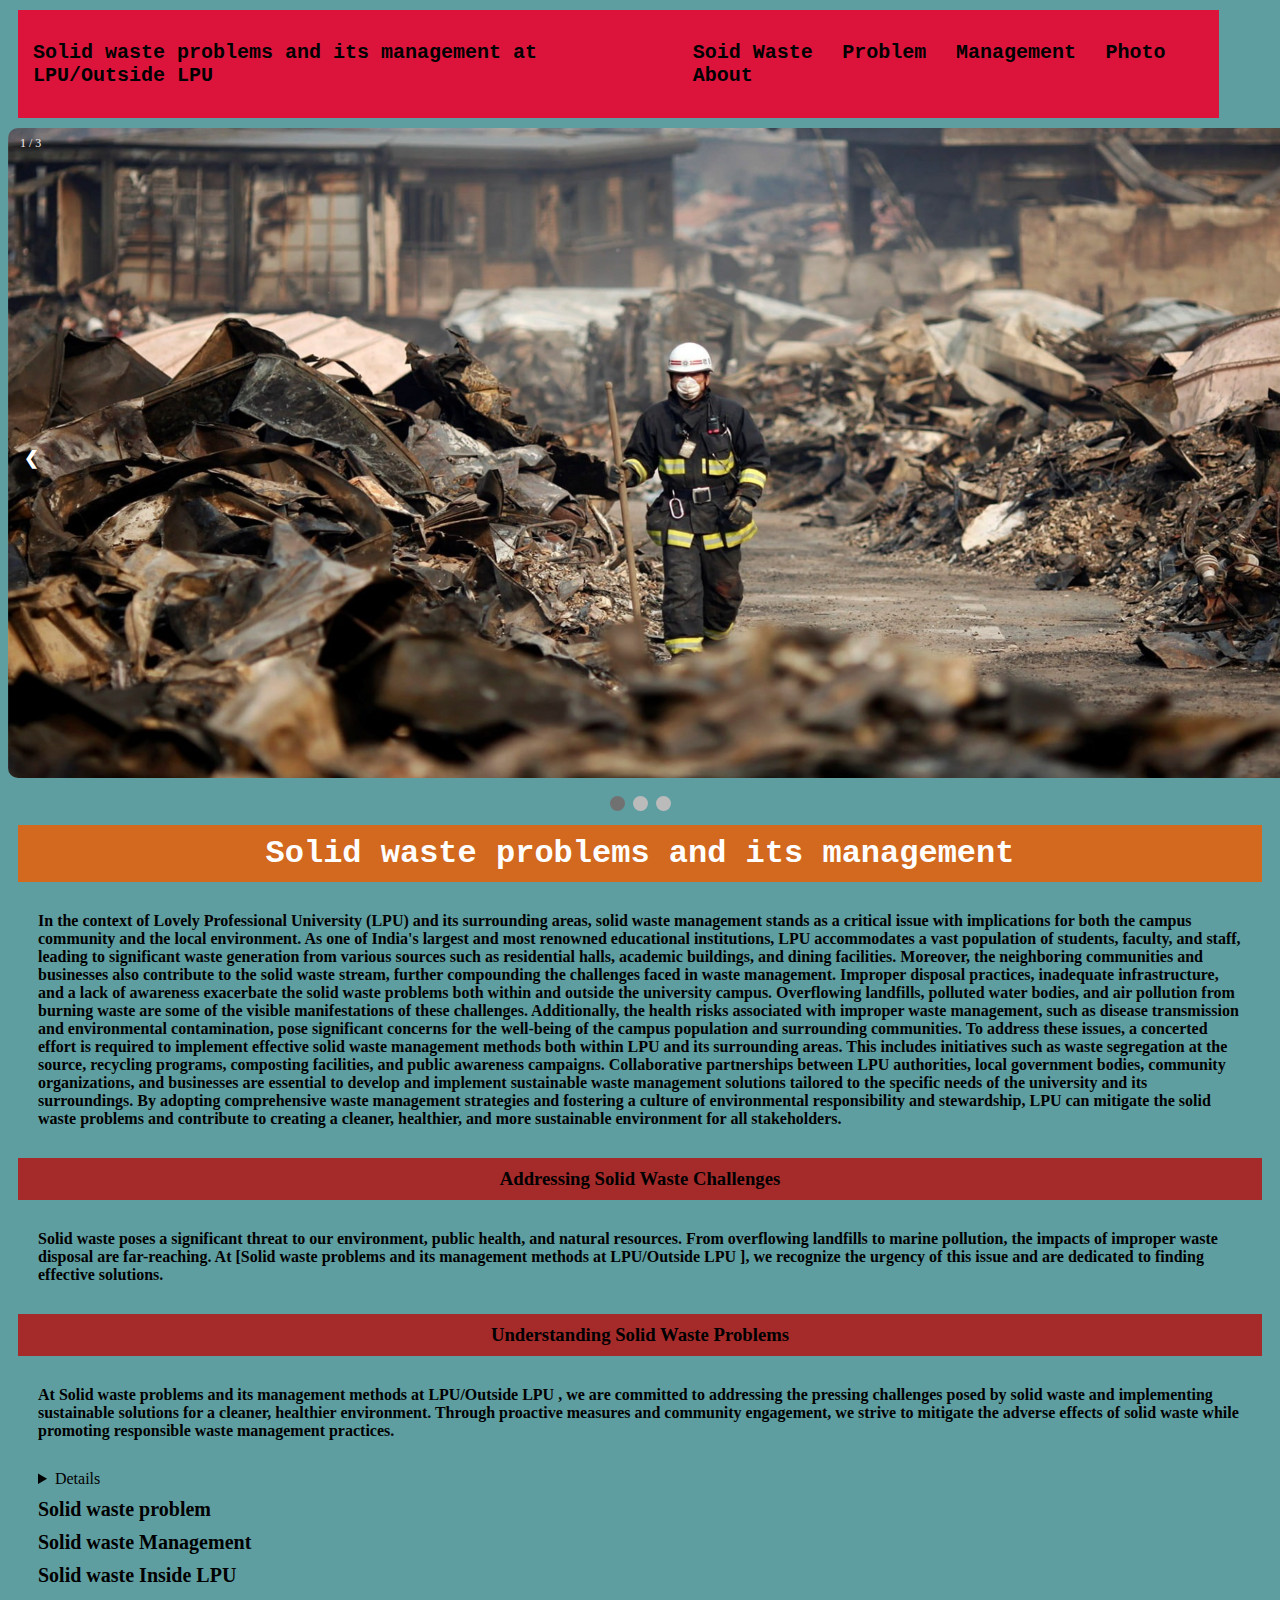
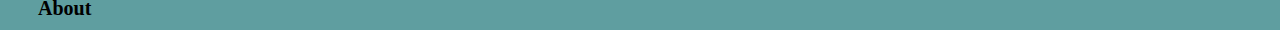
<file: index.html>
<!DOCTYPE html>
<html lang="en">
<head>
    <meta charset="UTF-8">
    <meta name="viewport" content="width=device-width, initial-scale=1.0">
    <title>Document</title>
    <link rel="stylesheet" href="index.css">
</head>
<body >
    <nav class="navbar">
        <div class="navdiv">
            <div class="logo"><a href="#">Solid waste problems and its management at LPU/Outside
                LPU </a></div>
            <ul>
                <li><a href="solid.html">Soid Waste</a></li>
                <li><a href="problemwaste.html">Problem</a></li>
                <li><a href="solid wastemanagement.html">Management</a></li>
                <li><a href="photo.html">Photo</a></li>
                <li><a href="about.html">About</a></li>
        </div>
    </nav>
    <div class="slideshow-container">

        <div class="mySlides fade">
          <div class="numbertext">1 / 3</div>
          <img src="i1.jpg" style="width: 100%;">
          <div class="text">Caption Text</div>
        </div>
        
        <div class="mySlides fade">
          <div class="numbertext">2 / 3</div>
          <img src="h.avif" style="width: 100%;">
          <div class="text">Caption Two</div>
        </div>
        
        <div class="mySlides fade">
          <div class="numbertext">3 / 3</div>
          <img src="n.avif" style="width: 100%;">
          <div class="text">Caption Three</div>
        </div>
        
        <a class="prev" onclick="plusSlides(-1)">❮</a>
        <a class="next" onclick="plusSlides(1)">❯</a>
        
        </div>
        <br>
        
        <div style="text-align:center">
          <span class="dot" onclick="currentSlide(1)"></span> 
          <span class="dot" onclick="currentSlide(2)"></span> 
          <span class="dot" onclick="currentSlide(3)"></span> 
        </div>
    <h1>
        Solid waste problems and its management
    </h1>
    
    <h4>
        In the context of Lovely Professional University (LPU) and its surrounding areas, solid waste management stands as a critical issue with implications for both the campus community and the local environment. As one of India's largest and most renowned educational institutions, LPU accommodates a vast population of students, faculty, and staff, leading to significant waste generation from various sources such as residential halls, academic buildings, and dining facilities. Moreover, the neighboring communities and businesses also contribute to the solid waste stream, further compounding the challenges faced in waste management.

Improper disposal practices, inadequate infrastructure, and a lack of awareness exacerbate the solid waste problems both within and outside the university campus. Overflowing

landfills, polluted water bodies, and air pollution from burning waste are some of the visible manifestations of these challenges. Additionally, the health risks associated with improper waste management, such as disease transmission and environmental contamination, pose significant concerns for the well-being of the campus population and surrounding communities.

To address these issues, a concerted effort is required to implement effective solid waste management methods both within LPU and its surrounding areas. This includes initiatives such as waste segregation at the source, recycling programs, composting facilities, and public awareness campaigns. Collaborative partnerships between LPU authorities, local government bodies, community organizations, and businesses are essential to develop and implement sustainable waste management solutions tailored to the specific needs of the university and its surroundings.

By adopting comprehensive waste management strategies and fostering a culture of environmental responsibility and stewardship, LPU can mitigate the solid waste problems and contribute to creating a cleaner, healthier, and more sustainable environment for all stakeholders.
    </h4>
   
    <h3>
        Addressing Solid Waste Challenges
    </h3>
    <h4>Solid waste poses a significant threat to our environment, public health, and natural resources. From overflowing landfills to marine pollution, the impacts of improper waste disposal are far-reaching. At [Solid waste problems and its management methods at LPU/Outside
        LPU
        ], we recognize the urgency of this issue and are dedicated to finding effective solutions.</h4>
    <h3>
        Understanding Solid Waste Problems
    </h3>
   <h4>
    At Solid waste problems and its management methods at LPU/Outside
    LPU
    , we are committed to addressing the pressing challenges posed by solid waste and implementing sustainable solutions for a cleaner, healthier environment. Through proactive measures and community engagement, we strive to mitigate the adverse effects of solid waste while promoting responsible waste management practices.
   </h4>
   <DETAILs> CLICK ANY LINK GIVEN BELLOW: Solid waste</DETAILs>
   <div class="point">
    <h5><a href="problemwaste.html">Solid waste problem</a></h5>
    <h5><a href="solid wastemanagement.html">Solid waste Management</a></h5>
    <h5><a href="solid.html">Solid waste Inside LPU</a></h5>
    <h5><a href="about.html">About</a></h5>
   </div>
   <script>
    let slideIndex = 1;
    showSlides(slideIndex);

    // Function to display the next slide automatically after 2 seconds
    function autoSlide() {
        plusSlides(1);
        setTimeout(autoSlide, 2000); // Call autoSlide function recursively after 2 seconds
    }
    // Start automatic sliding
    setTimeout(autoSlide, 2000);

    function plusSlides(n) {
        showSlides(slideIndex += n);
    }

    function currentSlide(n) {
        showSlides(slideIndex = n);
    }

    function showSlides(n) {
        let i;
        let slides = document.getElementsByClassName("mySlides");
        let dots = document.getElementsByClassName("dot");
        if (n > slides.length) {slideIndex = 1}    
        if (n < 1) {slideIndex = slides.length}
        for (i = 0; i < slides.length; i++) {
            slides[i].style.display = "none";  
        }
        for (i = 0; i < dots.length; i++) {
            dots[i].className = dots[i].className.replace(" active", "");
        }
        slides[slideIndex-1].style.display = "block";  
        dots[slideIndex-1].className += " active";
    }
</script>


  
</body>
</html>
</file>
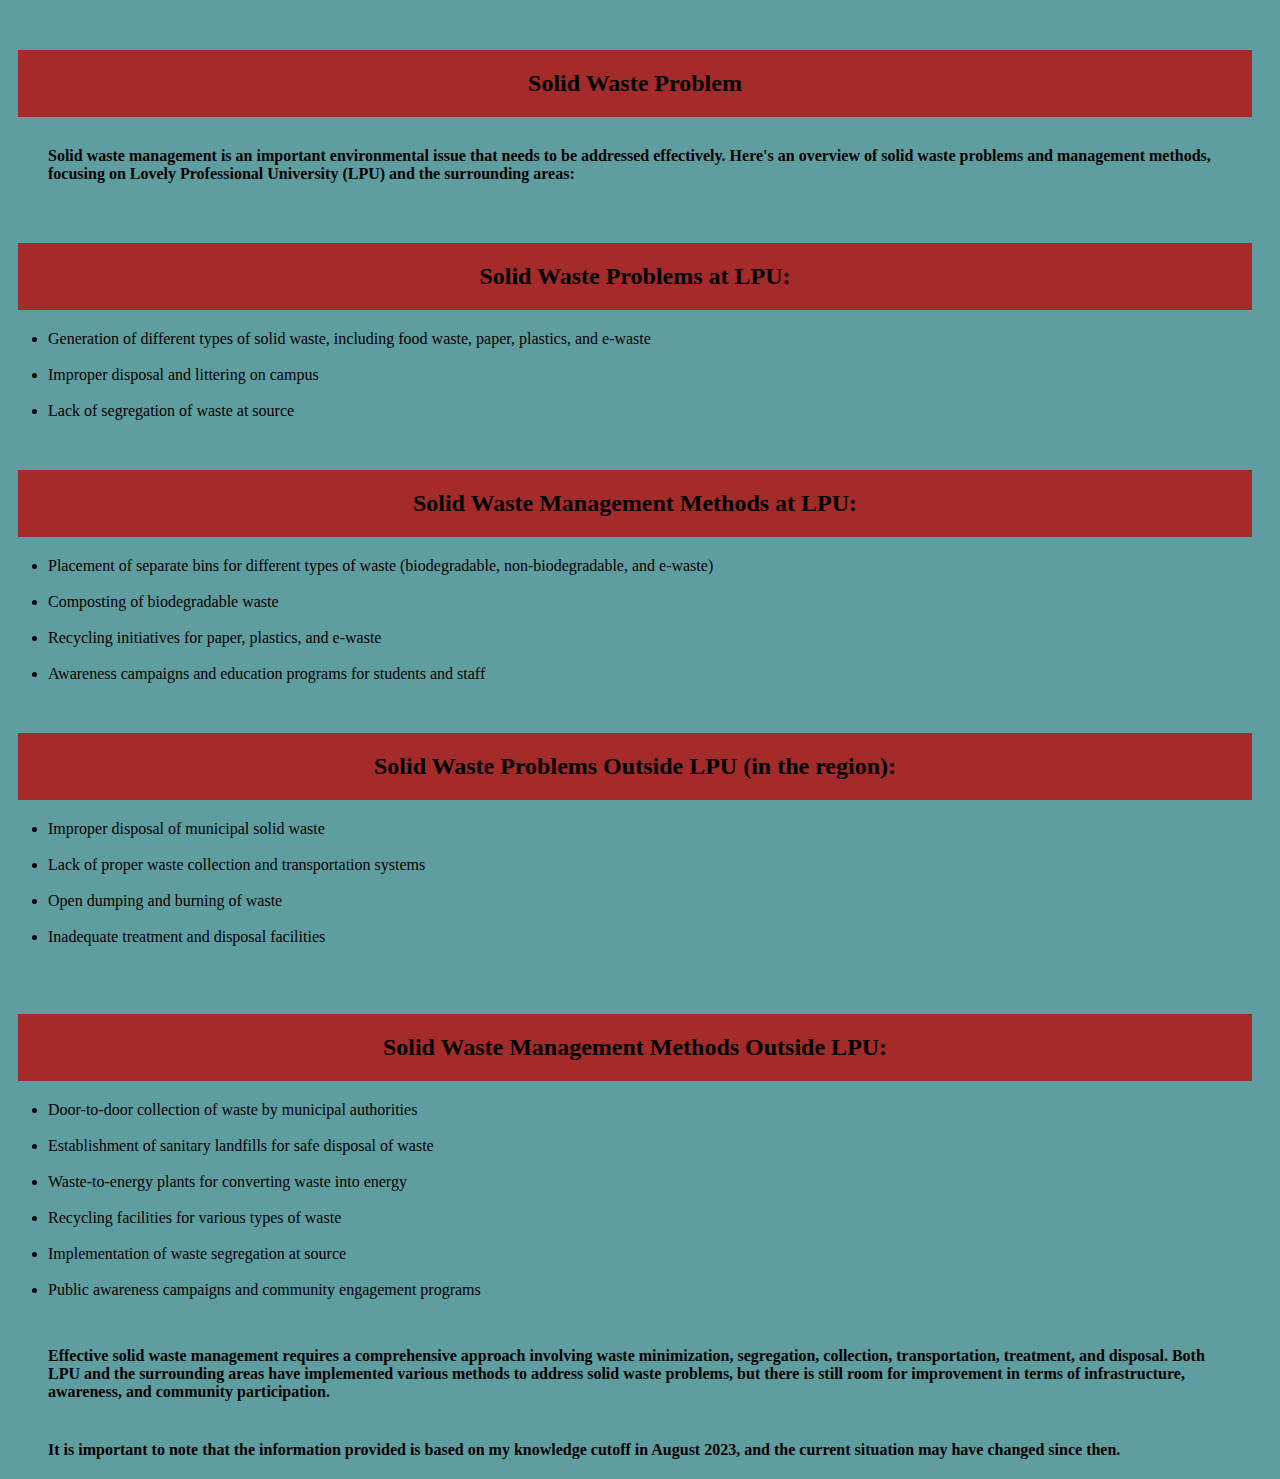
<file: about.html>
<!DOCTYPE html>
<html lang="en">
<head>
    <meta charset="UTF-8">
    <meta name="viewport" content="width=device-width, initial-scale=1.0">
    <title>Document</title>
    <link rel="stylesheet" href="solid.css">
</head>
<body>
    <h2>
        Solid Waste Problem
    </h2>
    <h4>
        Solid waste management is an important environmental issue that needs to be addressed effectively. Here's an overview of solid waste 
        problems and management methods, focusing on Lovely Professional University (LPU) and the surrounding areas:
    </h4>
    <h2>
        Solid Waste Problems at LPU:
    </h2>
    <ul>
        <li>Generation of different types of solid waste, including food waste, paper, plastics, and e-waste</li><br>
        <li>Improper disposal and littering on campus</li>
        <br>
         <li>Lack of segregation of waste at source</li>
    </ul>
    <h2>
        Solid Waste Management Methods at LPU:
    </h2>
    <ul>
        <li>Placement of separate bins for different types of waste (biodegradable, non-biodegradable, and e-waste)</li><br>
        <li>Composting of biodegradable waste</li><br>
        <li>Recycling initiatives for paper, plastics, and e-waste</li><br>
        <li>Awareness campaigns and education programs for students and staff</li>
        
    </ul>
    <h2>
        Solid Waste Problems Outside LPU (in the region):
    </h2>
    <ul>
        <li>Improper disposal of municipal solid waste</li><br>
        <li>Lack of proper waste collection and transportation systems</li><br>
        <li>Open dumping and burning of waste</li><br>
        <li>Inadequate treatment and disposal facilities</li><br>
    </ul>
    <h2>
        Solid Waste Management Methods Outside LPU:
    </h2>
    <ul>
        <li>Door-to-door collection of waste by municipal authorities</li><br>
        <li>Establishment of sanitary landfills for safe disposal of waste</li><br>
        <li>Waste-to-energy plants for converting waste into energy</li><br>
        <li>Recycling facilities for various types of waste</li><br>
        <li>Implementation of waste segregation at source</li><br>
        <li>Public awareness campaigns and community engagement programs</li><br>
    </ul>
    <h4>Effective solid waste management requires a comprehensive approach involving waste minimization, segregation,
         collection, transportation, treatment, and disposal. Both LPU and the surrounding areas have implemented various methods
          to address solid waste problems, but there is still room 
        for improvement in terms of infrastructure, awareness, and community participation.</h4>
    <h4>
        It is important to note that the information provided is based on my knowledge cutoff in August 2023, and the current situation may have changed since then.
    </h4>
</body>
</html>
</file>
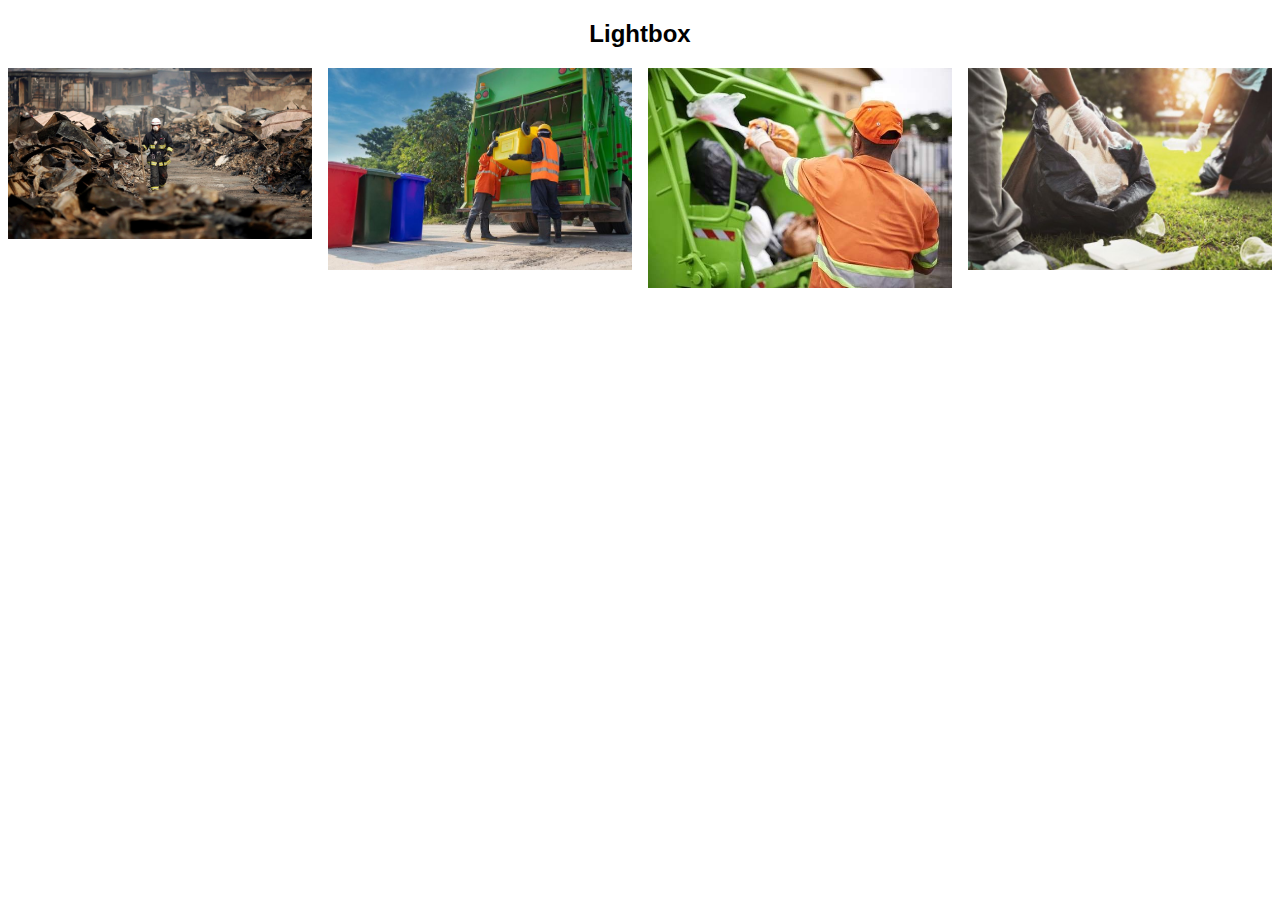
<file: juhug.html>
<!DOCTYPE html>
<html>
<meta name="viewport" content="width=device-width, initial-scale=1">
<style>
body {
  font-family: Verdana, sans-serif;
  margin: 0;
}

* {
  box-sizing: border-box;
}

.row > .column {
  padding: 0 8px;
}

.row:after {
  content: "";
  display: table;
  clear: both;
}

.column {
  float: left;
  width: 25%;
}

/* The Modal (background) */
.modal {
  display: none;
  position: fixed;
  z-index: 1;
  padding-top: 100px;
  left: 0;
  top: 0;
  width: 100%;
  height: 100%;
  overflow: auto;
  background-color: black;
}

/* Modal Content */
.modal-content {
  position: relative;
  background-color: #fefefe;
  margin: auto;
  padding: 0;
  width: 90%;
  max-width: 1200px;
}

/* The Close Button */
.close {
  color: white;
  position: absolute;
  top: 10px;
  right: 25px;
  font-size: 35px;
  font-weight: bold;
}

.close:hover,
.close:focus {
  color: #999;
  text-decoration: none;
  cursor: pointer;
}

.mySlides {
  display: none;
}

.cursor {
  cursor: pointer;
}

/* Next & previous buttons */
.prev,
.next {
  cursor: pointer;
  position: absolute;
  top: 50%;
  width: auto;
  padding: 16px;
  margin-top: -50px;
  color: white;
  font-weight: bold;
  font-size: 20px;
  transition: 0.6s ease;
  border-radius: 0 3px 3px 0;
  user-select: none;
  -webkit-user-select: none;
}

/* Position the "next button" to the right */
.next {
  right: 0;
  border-radius: 3px 0 0 3px;
}

/* On hover, add a black background color with a little bit see-through */
.prev:hover,
.next:hover {
  background-color: rgba(0, 0, 0, 0.8);
}

/* Number text (1/3 etc) */
.numbertext {
  color: #f2f2f2;
  font-size: 12px;
  padding: 8px 12px;
  position: absolute;
  top: 0;
}

img {
  margin-bottom: -4px;
}

.caption-container {
  text-align: center;
  background-color: black;
  padding: 2px 16px;
  color: white;
}

.demo {
  opacity: 0.6;
}

.active,
.demo:hover {
  opacity: 1;
}

img.hover-shadow {
  transition: 0.3s;
}

.hover-shadow:hover {
  box-shadow: 0 4px 8px 0 rgba(0, 0, 0, 0.2), 0 6px 20px 0 rgba(0, 0, 0, 0.19);
}
</style>
<body>

<h2 style="text-align:center">Lightbox</h2>

<div class="row">
  <div class="column">
    <img src="i1.jpg" style="width:100%" onclick="openModal();currentSlide(1)" class="hover-shadow cursor">
  </div>
  <div class="column">
    <img src="i2.jpeg" style="width:100%" onclick="openModal();currentSlide(2)" class="hover-shadow cursor">
  </div>
  <div class="column">
    <img src="i4.jpeg" style="width:100%" onclick="openModal();currentSlide(3)" class="hover-shadow cursor">
  </div>
  <div class="column">
    <img src="i5.jpeg" style="width:100%" onclick="openModal();currentSlide(4)" class="hover-shadow cursor">
  </div>
</div>

<div id="myModal" class="modal">
  <span class="close cursor" onclick="closeModal()">&times;</span>
  <div class="modal-content">

    <div class="mySlides">
      <div class="numbertext">1 / 4</div>
      <img src="i1.jpg" style="width:100%">
    </div>

    <div class="mySlides">
      <div class="numbertext">2 / 4</div>
      <img src="i2.jpeg" style="width:100%">
    </div>

    <div class="mySlides">
      <div class="numbertext">3 / 4</div>
      <img src="i4.jpeg" style="width:100%">
    </div>
    
    <div class="mySlides">
      <div class="numbertext">4 / 4</div>
      <img src="i5.jpeg" style="width:100%">
    </div>
    
    <a class="prev" onclick="plusSlides(-1)">&#10094;</a>
    <a class="next" onclick="plusSlides(1)">&#10095;</a>

    <div class="caption-container">
      <p id="caption"></p>
    </div>


    <div class="column">
      <img class="demo cursor" src="i1.jpg" style="width:100%" onclick="currentSlide(1)" alt="Nature and sunrise">
    </div>
    <div class="column">
      <img class="demo cursor" src="i2.jpeg" style="width:100%" onclick="currentSlide(2)" alt="Snow">
    </div>
    <div class="column">
      <img class="demo cursor" src="i4.jpeg" style="width:100%" onclick="currentSlide(3)" alt="Mountains and fjords">
    </div>
    <div class="column">
      <img class="demo cursor" src="i5.jpeg" style="width:100%" onclick="currentSlide(4)" alt="Northern Lights">
    </div>
  </div>
</div>

<script>
function openModal() {
  document.getElementById("myModal").style.display = "block";
}

function closeModal() {
  document.getElementById("myModal").style.display = "none";
}

var slideIndex = 1;
showSlides(slideIndex);

function plusSlides(n) {
  showSlides(slideIndex += n);
}

function currentSlide(n) {
  showSlides(slideIndex = n);
}

function showSlides(n) {
  var i;
  var slides = document.getElementsByClassName("mySlides");
  var dots = document.getElementsByClassName("demo");
  var captionText = document.getElementById("caption");
  if (n > slides.length) {slideIndex = 1}
  if (n < 1) {slideIndex = slides.length}
  for (i = 0; i < slides.length; i++) {
      slides[i].style.display = "none";
  }
  for (i = 0; i < dots.length; i++) {
      dots[i].className = dots[i].className.replace(" active", "");
  }
  slides[slideIndex-1].style.display = "block";
  dots[slideIndex-1].className += " active";
  captionText.innerHTML = dots[slideIndex-1].alt;
}
</script>
    
</body>
</html>
</file>
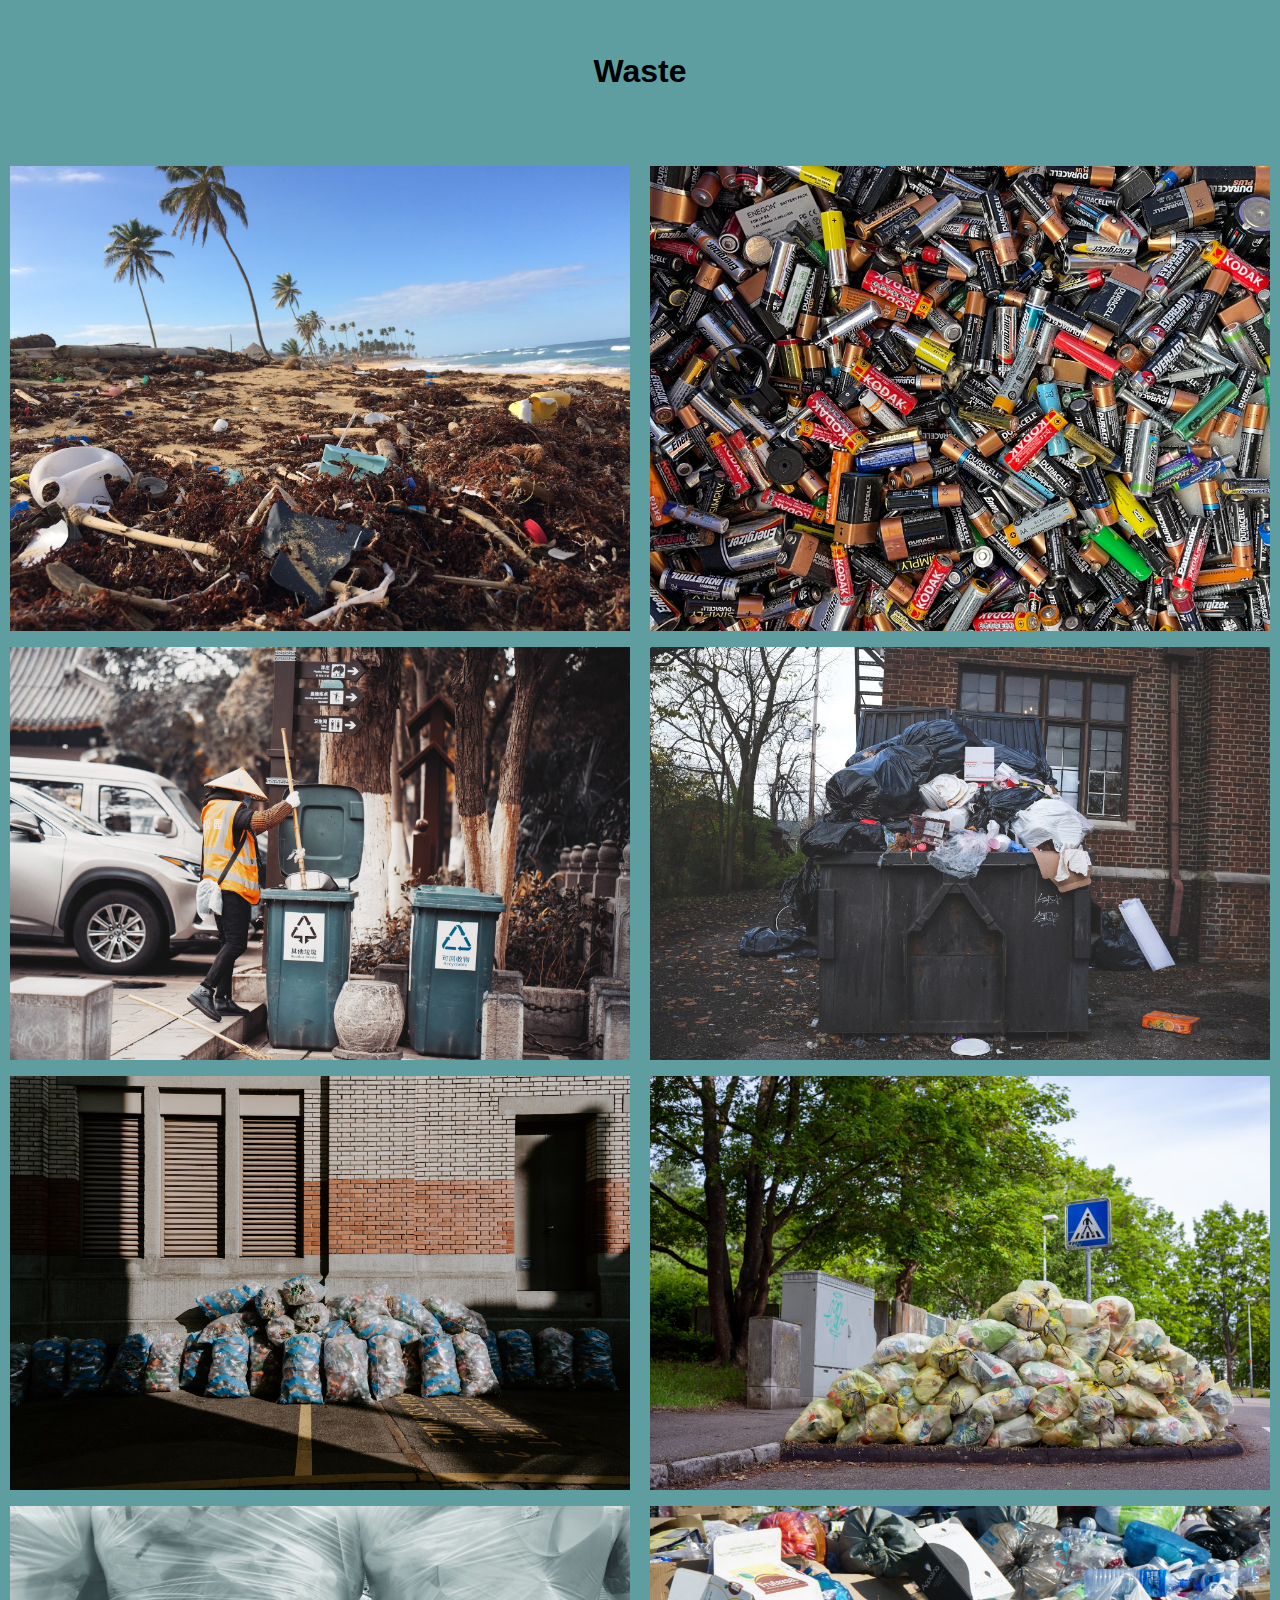
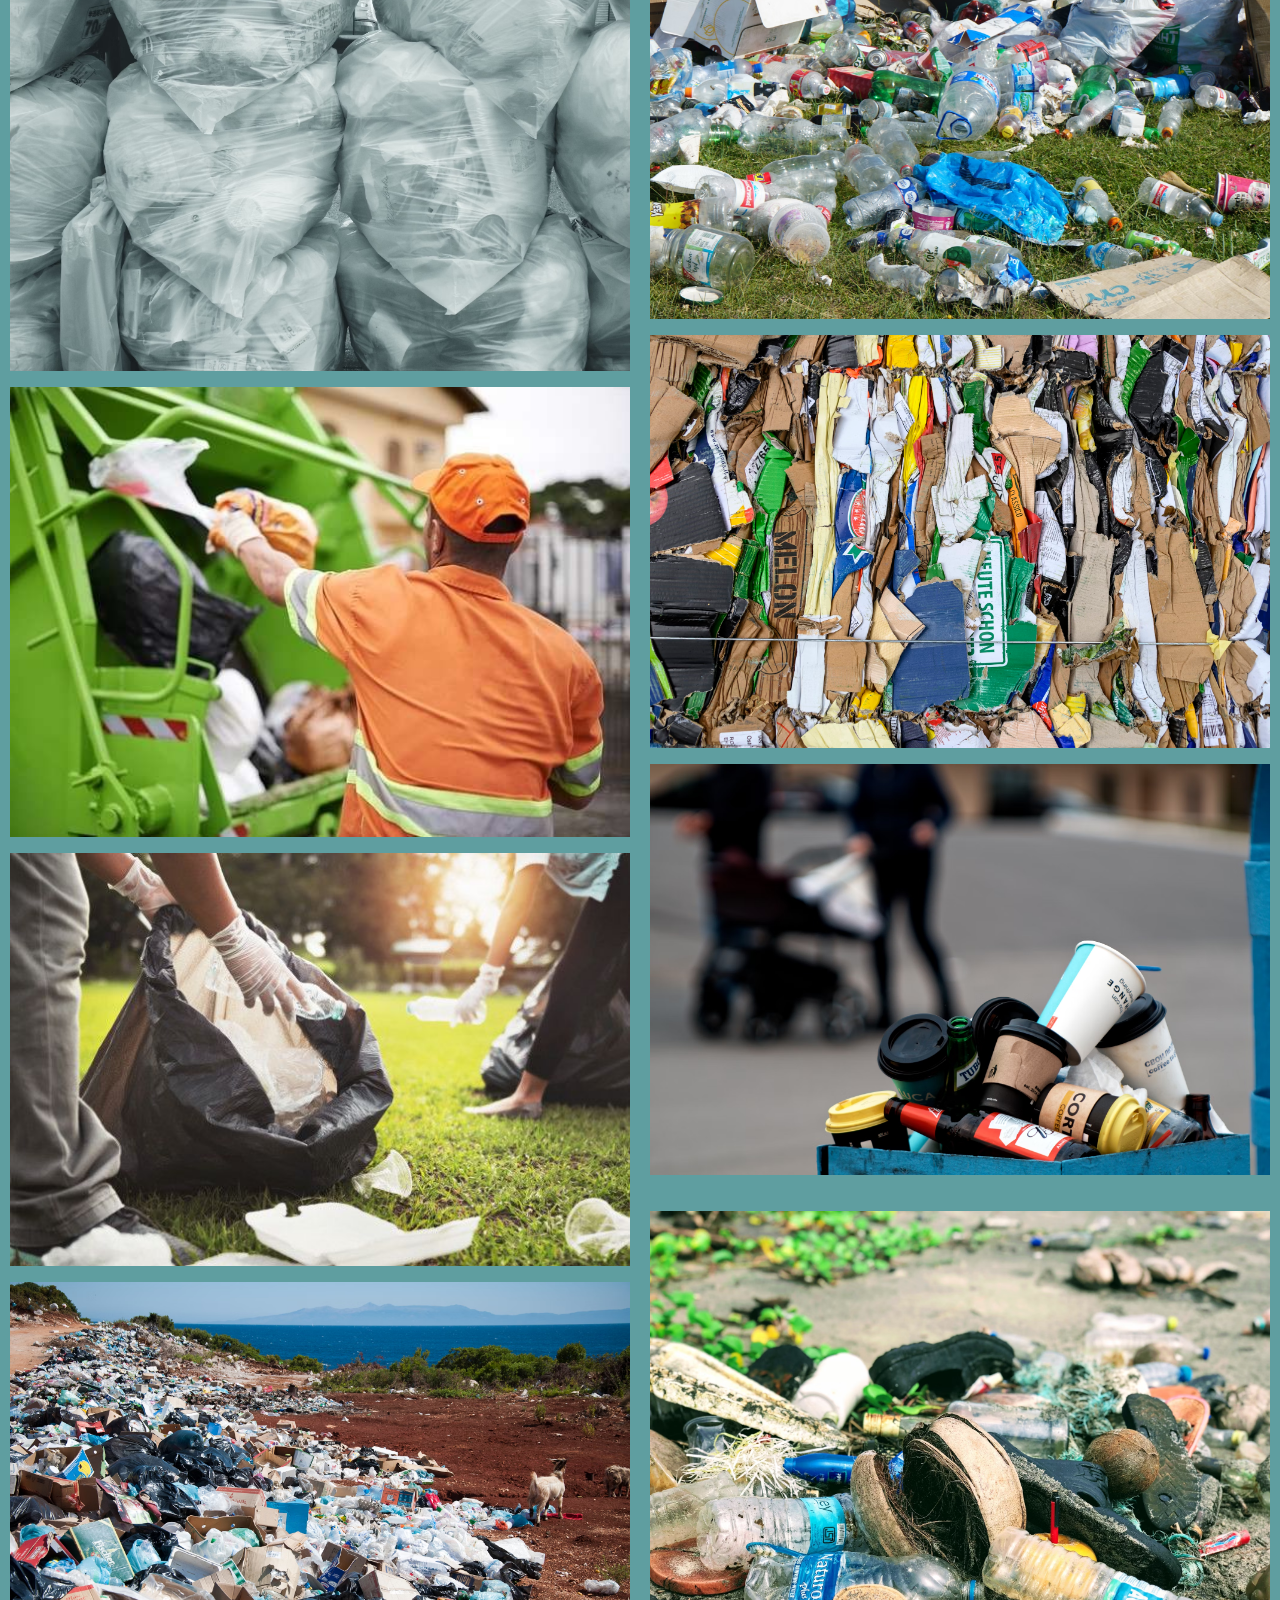
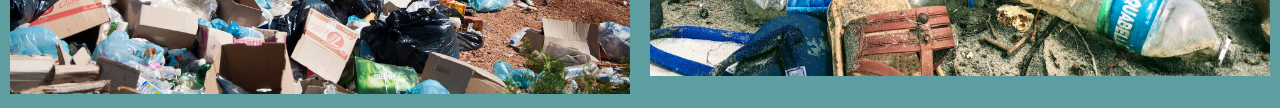
<file: photo.html>
<!DOCTYPE html>
<html>
<style>
* {
  box-sizing: border-box;
}

body {
  margin: 0;
  font-family: Arial;
  background-color: cadetblue;
}

.header {
  text-align: center;
  padding: 32px;
}

/* Create two equal columns that floats next to each other */
.column {
  float: left;
  width: 50%;
  padding: 10px;
}

.column img {
  margin-top: 12px;
}

/* Clear floats after the columns */
.row:after {
  content: "";
  display: table;
  clear: both;
}
</style>
<body>

<!-- Header -->
<div class="header">
  <h1>Waste</h1>
</div>

<!-- Photo Grid -->
<div class="row"> 
  <div class="column">
  <img src="c.avif" style="width:100%">
  <img src="d.avif" style="width:100%">
  <img src="e.avif" style="width:100%">
  <img src="f.avif" style="width:100%">
  <img src="i4.jpeg" style="width:100%">
  <img src="i5.jpeg" style="width:100%">
  <img src="a.avif" style="width:100%">
  </div>
  <div class="column">
  <img src="g.avif" style="width:100%">
  <img src="h.avif" style="width:100%">
  <img src="i.avif" style="width:100%">
  <img src="j.avif" style="width:100%">
  <img src="k.avif" style="width:100%">
  <img src="l.avif" style="width:100%">
  </div>  
  <div class="column">
  <img src="m.avif" style="width:100%">
  
  
</div>

</body>
</html>
</file>
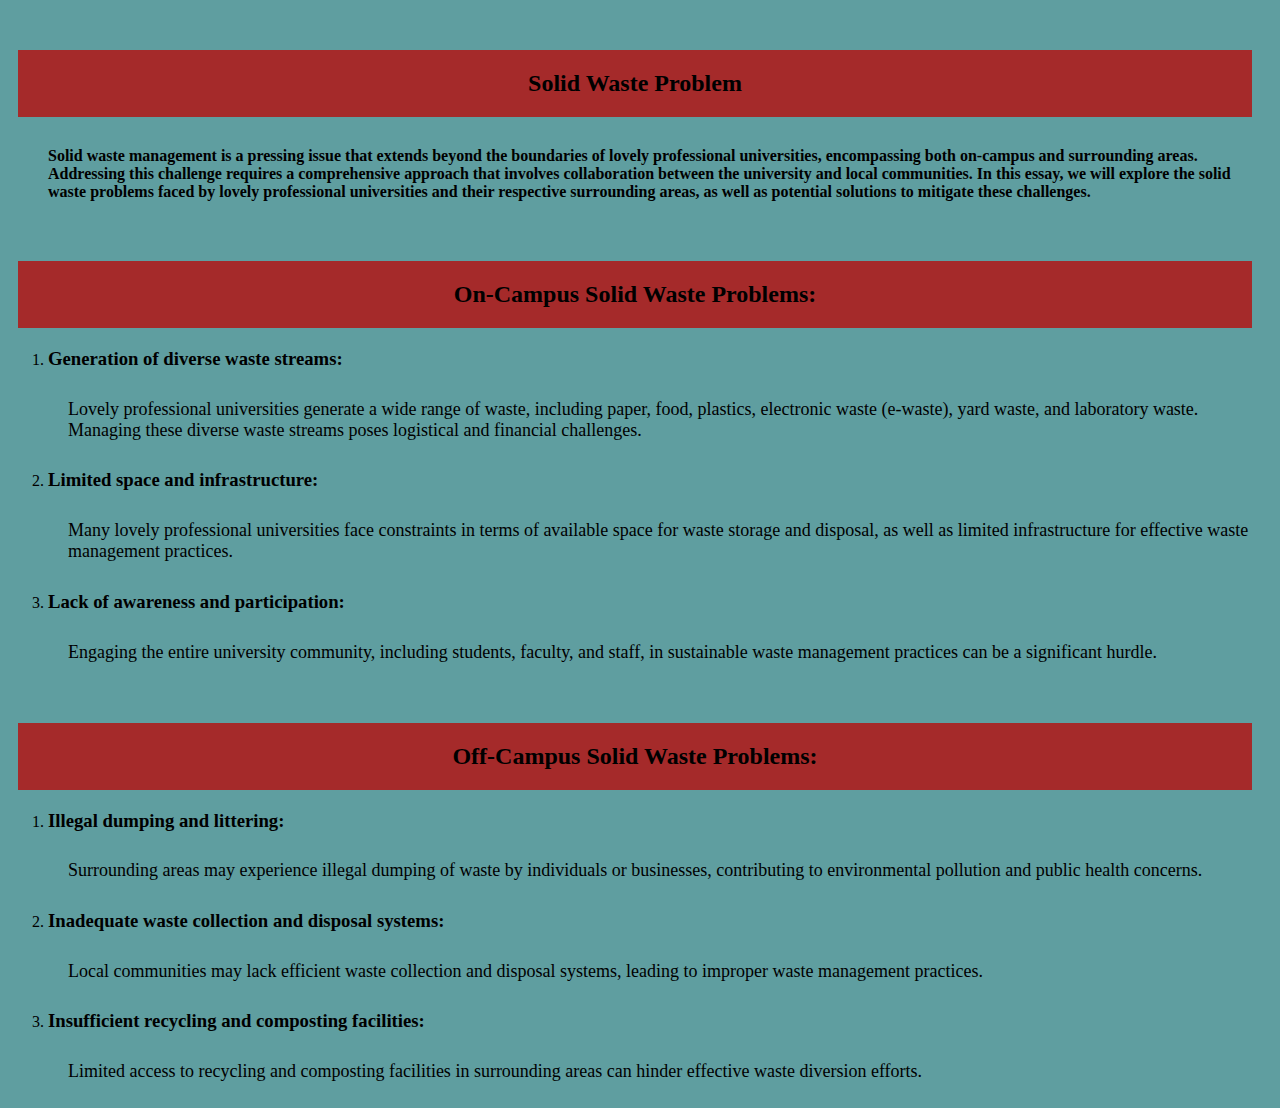
<file: problemwaste.html>
<!DOCTYPE html>
<html lang="en">
<head>
    <meta charset="UTF-8">
    <meta name="viewport" content="width=device-width, initial-scale=1.0">
    <title>Document</title>
    <link rel="stylesheet" href="solid.css">
</head>
<body>
    <h2>
        Solid Waste Problem
    </h2>
    <h4>
        Solid waste management is a pressing issue that extends beyond the boundaries of lovely professional universities,
         encompassing both on-campus and surrounding areas. Addressing this challenge requires a comprehensive approach that involves
          collaboration between the university and local communities. In this essay, we will explore the solid waste problems faced by
           lovely professional universities and their respective surrounding areas, as well as potential solutions to mitigate these challenges.
    </h4>
    <h2>
        On-Campus Solid Waste Problems:
    </h2>
    <ol>
        <li><h3>Generation of diverse waste streams:</h3><p>Lovely professional universities generate a wide range of waste, including paper, food, plastics, electronic waste (e-waste), yard waste, and laboratory waste. Managing these diverse waste streams poses logistical and financial challenges.
        </p></li>
        <li><h3>Limited space and infrastructure: </h3><p>Many lovely professional universities face constraints in terms of available space for waste storage and disposal, as well as limited infrastructure for effective waste management practices.</p></li>
        <li><h3>Lack of awareness and participation: </h3><p>Engaging the entire university community, including students, faculty, and staff, in sustainable waste management practices can be a significant hurdle.</p></li>
    </ol>
    <h2>
        Off-Campus Solid Waste Problems:
    </h2>
    <ol>
        <li><h3>Illegal dumping and littering: </h3><p>Surrounding areas may experience illegal dumping of waste by individuals or businesses, contributing to environmental pollution and public health concerns.</p></li>
        <li><h3>Inadequate waste collection and disposal systems: </h3><p> Local communities may lack efficient waste collection and disposal systems, leading to improper waste management practices.</p></li>
        <li><h3>Insufficient recycling and composting facilities:</h3><p>Limited access to recycling and composting facilities in surrounding areas can hinder effective waste diversion efforts.</p></li>
        
    </ol>
</body>
</html>
</file>
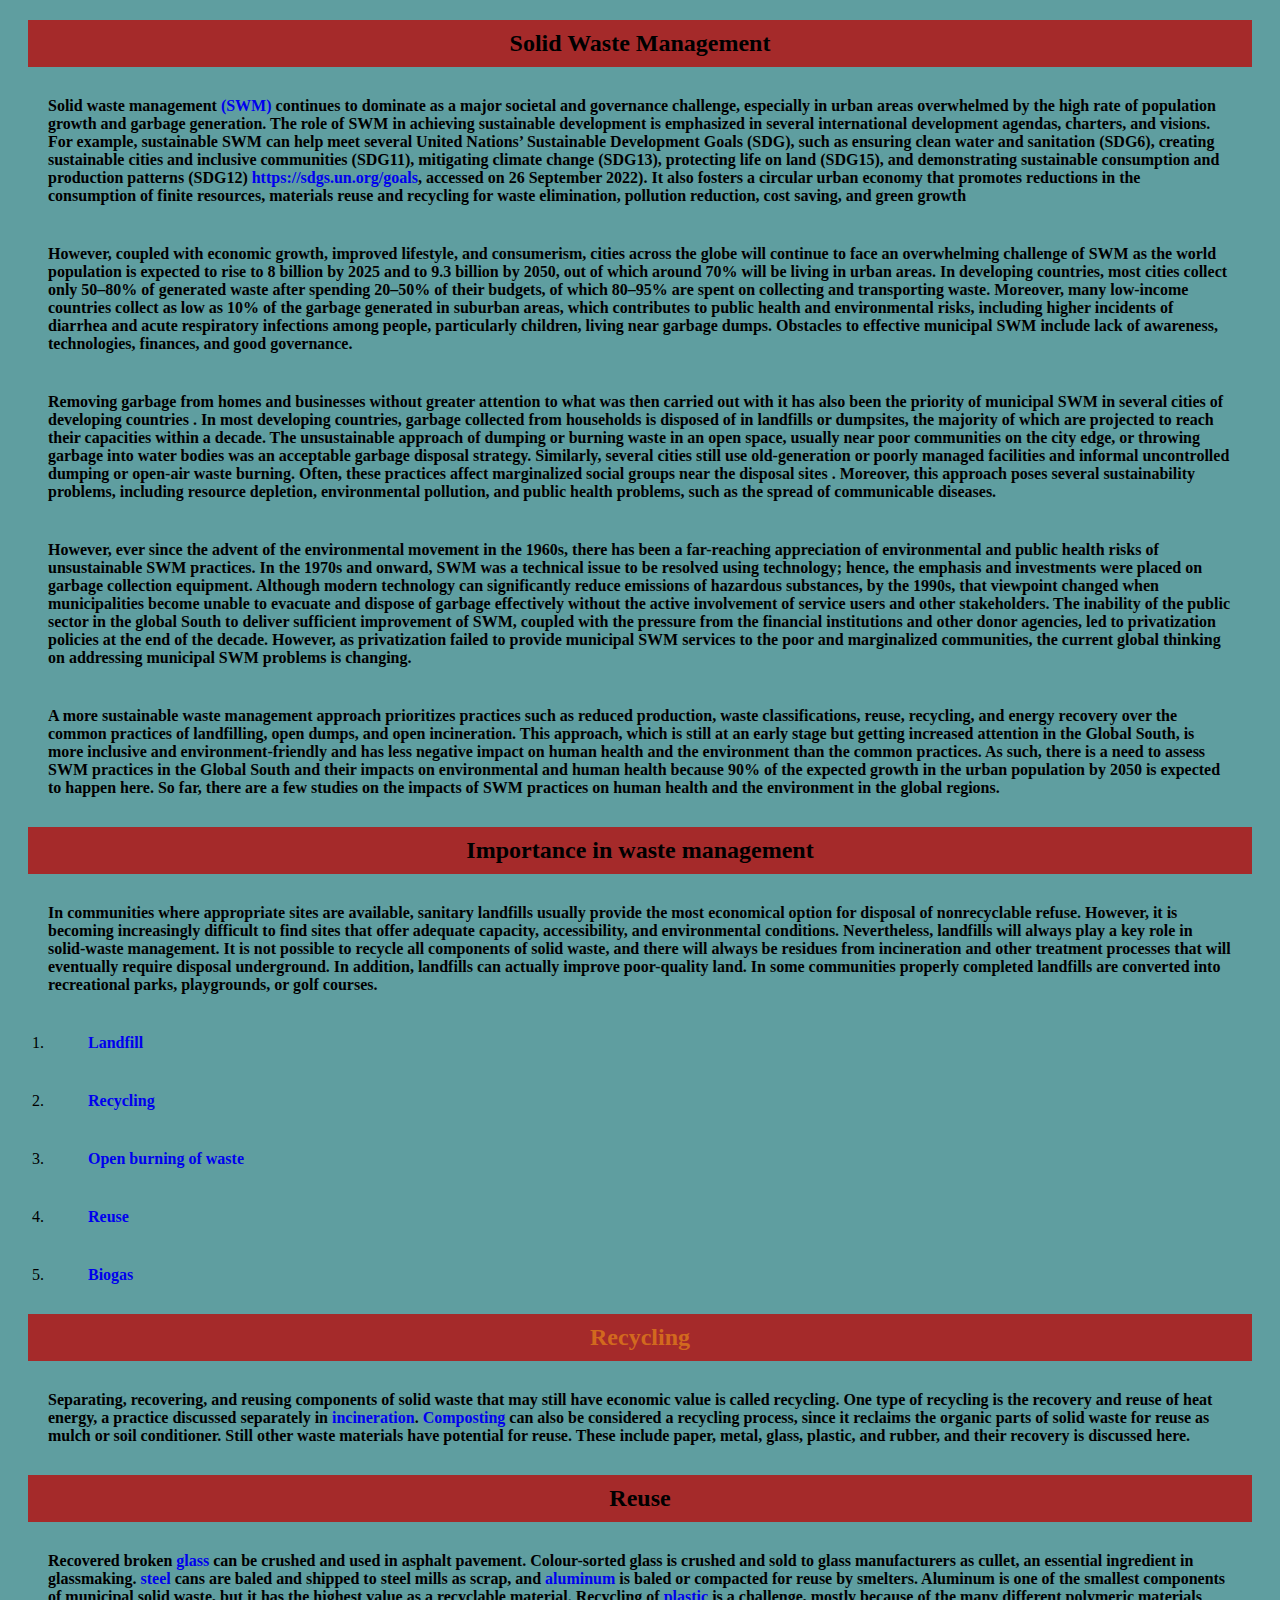
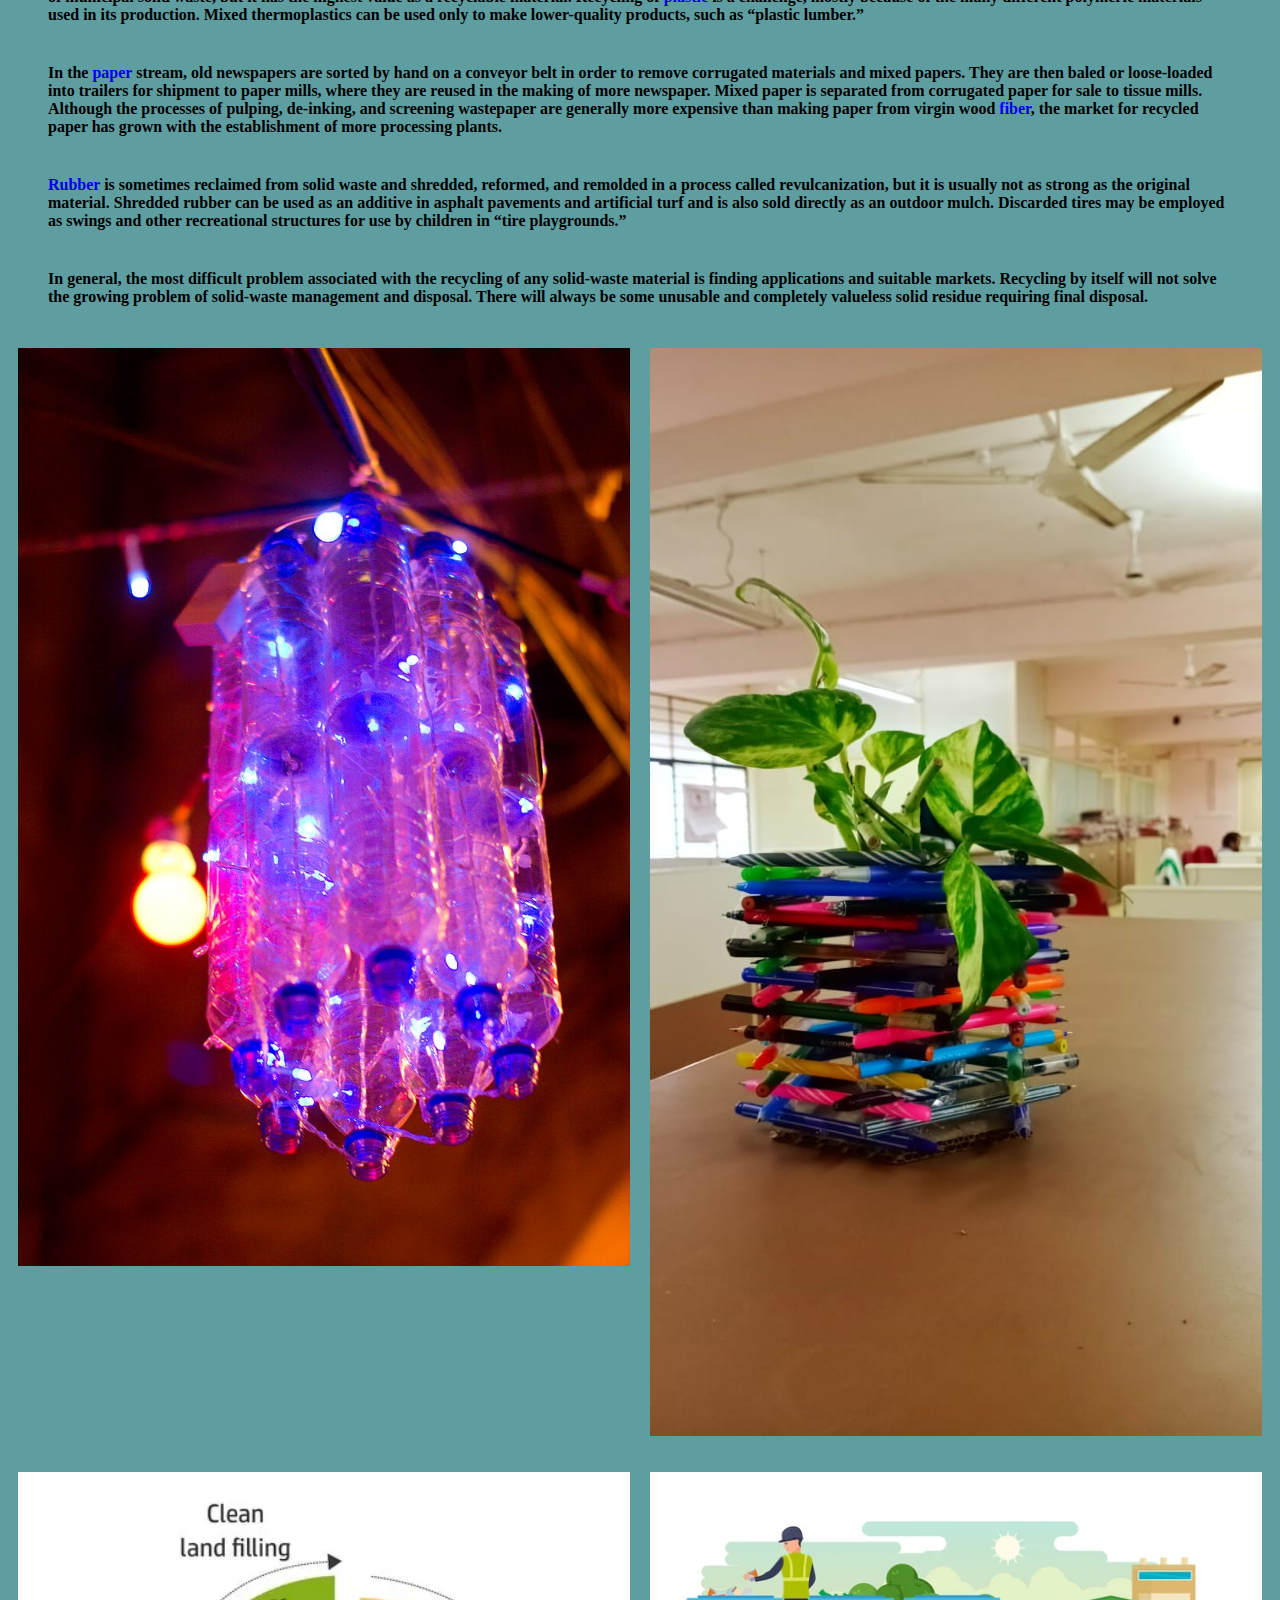
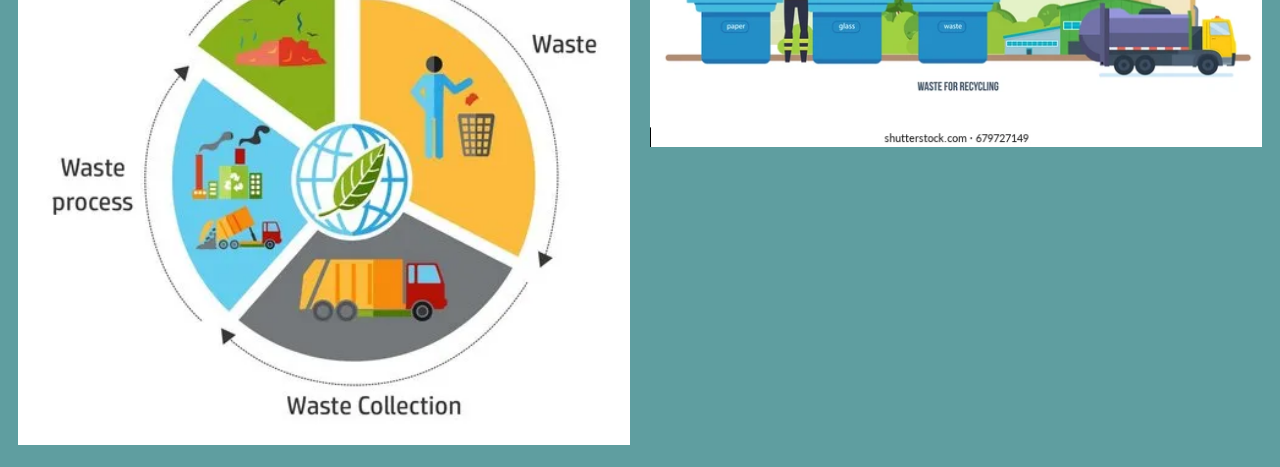
<file: solid wastemanagement.html>
<!DOCTYPE html>
<html lang="en">
<head>
    <meta charset="UTF-8">
    <meta name="viewport" content="width=device-width, initial-scale=1.0">
    <title>solid-waste management</title>
    <link rel="stylesheet" href="management.css">
</head>
<body>
    <h2>Solid Waste Management</h2>
    <div class="int">
        <h4>Solid waste management <a href="https://www.ncbi.nlm.nih.gov/pmc/articles/PMC9566108/#B1-ijerph-19-12717">(SWM)</a> continues to dominate as a major societal and governance challenge, 
            especially in urban areas overwhelmed by the high rate of population growth and garbage generation. The role of SWM in achieving sustainable development is
             emphasized in several international development agendas, charters, and visions. For example, sustainable SWM can help meet several United Nations’ Sustainable
              Development Goals (SDG), such as ensuring clean water and sanitation (SDG6), creating sustainable cities and inclusive communities (SDG11), mitigating climate change (SDG13), protecting life on land (SDG15), 
              and demonstrating sustainable consumption and production patterns (SDG12) <a href="https://sdgs.un.org/goals">https://sdgs.un.org/goals</a>, accessed on 26 September 2022). It also fosters a circular urban economy that promotes reductions
               in the consumption of finite resources, materials reuse and recycling for waste elimination, pollution reduction, cost saving, and green growth</h4>

        <h4>However, coupled with economic growth, improved lifestyle, and consumerism, cities across the globe will continue
             to face an overwhelming challenge of SWM as the world population is expected to rise to 8 billion by 2025 and to 
             9.3 billion by 2050, out of which around 70% will be living in urban areas. In developing countries, most cities
              collect only 50–80% of generated waste after spending 20–50% of their budgets, of which 80–95% are spent on collecting and 
              transporting waste. Moreover, many low-income countries collect as low as 10% of the garbage generated in suburban areas,
               which contributes to public health and environmental risks, including higher incidents of diarrhea and acute respiratory infections among people,
                particularly children, living near garbage dumps. 
            Obstacles to effective municipal SWM include lack of awareness, technologies, finances, and good governance.</h4>

            <h4>Removing garbage from homes and businesses without greater attention to what was then carried out with it has also been the 
                priority of municipal SWM in several cities of developing countries . In most developing countries, garbage collected from households 
                is disposed of in landfills or dumpsites, the majority of which are projected to reach their capacities within a decade. The unsustainable
                 approach of dumping or burning waste in an open space, usually near poor communities on the city edge, or throwing garbage into water bodies
                  was an acceptable garbage disposal strategy. Similarly, several cities still use old-generation or poorly managed facilities and informal uncontrolled
                   dumping or open-air waste burning. Often, these practices affect marginalized social groups near the disposal sites . Moreover, this approach poses several
                    sustainability problems, including 
                resource depletion, environmental pollution, and public health problems, such as the spread of communicable diseases.</h4>
            <h4>However, ever since the advent of the environmental movement in the 1960s, there has been a far-reaching appreciation of environmental and public 
                health risks of unsustainable SWM practices. In the 1970s and onward, SWM was a technical issue to be resolved using technology; hence, the emphasis
                 and investments were placed on garbage collection equipment. Although modern technology can significantly reduce emissions of hazardous substances, by the 1990s, 
                 that viewpoint changed when municipalities become unable to evacuate and dispose of garbage effectively without the active involvement of service users and other stakeholders.
                 The inability of the public sector in the global South to deliver sufficient improvement of SWM, coupled with the pressure from the financial institutions and other donor agencies,
                   led to privatization policies at the end of the decade. However, as privatization failed to provide 
                municipal SWM services to the poor and marginalized communities, the current global thinking on addressing municipal SWM problems is changing.</h4>

            <h4>A more sustainable waste management approach prioritizes practices such as reduced production, waste classifications, reuse, recycling, and energy recovery 
                over the common practices of landfilling, open dumps, and open incineration. This approach, which is still at an early stage but getting increased attention 
                in the Global South, is more inclusive and environment-friendly and has less negative impact on human health and the environment than the common practices.
                 As such, there is a need to assess SWM practices in the Global South and their impacts on environmental and human health because 90% of the expected growth
                  in the urban population by 2050 is expected to happen here. So far, there are a few studies on the impacts of SWM practices on human health and the environment in the global regions.</h4>
    </div>
    <h2>Importance in waste management</h2>
    <h4>
        In communities where appropriate sites are available, sanitary landfills usually provide the most economical option for disposal of nonrecyclable refuse. However, 
        it is becoming increasingly difficult to find sites that offer adequate capacity, accessibility, and environmental conditions. Nevertheless, landfills will always play a key
         role in solid-waste management. It is not possible to recycle all components of solid waste, and there will always be residues from incineration and other treatment processes that will
          eventually require disposal underground. In addition, landfills can actually improve poor-quality land. 
        In some communities properly completed landfills are converted into recreational parks, playgrounds, or golf courses.
    </h4>
    <ol>
        <li><a href="https://en.wikipedia.org/wiki/Landfill"><h4>Landfill</h4></a></li>
        <li><a href="https://en.wikipedia.org/wiki/Recycling"><h4>Recycling</h4></a></li>
        <li><a href="https://en.wikipedia.org/wiki/Open_burning_of_waste"><h4>Open burning of waste</h4></a></li>
        <li><a href="https://en.wikipedia.org/wiki/Reuse"><h4>Reuse</h4></a></li>
        <li><a href="https://en.wikipedia.org/wiki/Biogas"><h4>Biogas</h4></a></li>
    </ol>
    <h2>
        <a href="https://www.britannica.com/science/recycling" style="color:chocolate;">Recycling</a>
    </h2>
    <h4>
        Separating, recovering, and reusing components of solid waste that may still have economic value is called recycling. One type of recycling is the recovery and reuse of heat energy, a practice discussed 
        separately in <a href="https://www.britannica.com/technology/solid-waste-management/Solid-waste-collection#ref72384">incineration</a>. <a href="https://www.britannica.com/topic/compost">Composting</a> can also be considered a recycling process, since it reclaims the organic parts of solid waste for reuse as mulch or soil conditioner. Still other waste materials have 
        potential for reuse. These include paper, metal, glass, plastic, and rubber, and their recovery is discussed here.
    </h4>
    <h2>
        Reuse
    </h2>
    <h4>
        Recovered broken <a href="https://www.britannica.com/science/industrial-glass">glass</a> can be crushed and used in asphalt pavement. Colour-sorted glass is crushed and sold to glass manufacturers as cullet, an essential ingredient in glassmaking. <a href="https://www.britannica.com/technology/steel">steel</a> cans are baled 
        and shipped to steel mills as scrap, and <a href="https://www.britannica.com/technology/aluminum-processing">aluminum</a> is baled or compacted for reuse by smelters. Aluminum is one of the smallest components of municipal solid waste, but it has the highest value as a recyclable 
        material. Recycling of <a href="https://www.britannica.com/science/plastic">plastic</a> is a challenge, mostly because of the many different polymeric materials used in its production. Mixed thermoplastics can be used only to make lower-quality products, such as “plastic lumber.”</h4>

    <h4>In the <a href="https://www.britannica.com/technology/papermaking">paper</a> stream, old newspapers are sorted by hand on a conveyor belt in order to remove corrugated materials and mixed papers. They are then baled or loose-loaded into trailers for shipment to paper mills, where they are reused
         in the making of more newspaper. Mixed paper is separated from corrugated paper for sale to tissue mills. Although the processes of pulping, de-inking, and screening wastepaper are generally more expensive than making paper from virgin wood <a href="https://www.britannica.com/topic/natural-fiber">fiber</a>,
          the market for recycled paper has grown with the establishment of more processing plants.</h4>

    <h4><a href="https://www.britannica.com/science/elastomer">Rubber</a> is sometimes reclaimed from solid waste and shredded, reformed, and remolded in a process called revulcanization, but it is usually not as strong as the original material. Shredded rubber can be used as an additive in asphalt pavements and artificial 
        turf and is also sold directly as an outdoor mulch. Discarded tires may be employed as swings and other recreational structures for use by children in “tire playgrounds.”</h4>

    <h4>In general, the most difficult problem associated with the recycling of any solid-waste material is finding applications and suitable markets. Recycling by itself will not solve the growing problem of solid-waste management and disposal.
         There will always be some unusable and completely valueless solid residue requiring final disposal.
    </h4>
    <div class="row"> 
        <div class="column">
            <img src="r1.jpg" style="width:100%">
        </div>
        <div class="column">
            <img src="r2.jpg" style="width:100%">
        </div>
        <div class="column">
            <img src="ri1.webp" style="width:100%">
        </div><div class="column">
            <img src="ri2.webp" style="width:100%">
        </div>
    
    </div>
</body>
</html>
</file>
<file: index.css>
body{
    background-color: cadetblue;
}
*{
    text-decoration: none;
    box-sizing:border-box;
}
.navbar{
    margin: 10px;
    padding: 10px;
    width: 95%;
    background: crimson; 
    font-family: 'Courier New', Courier, monospace;
    padding: 15px;
}
.navdiv{
    display: flex; 
    align-items: center;
    justify-content: space-between;
    
}
li{
    display: inline-block;
    list-style: none;
}
li, a{
    color: white;
    font-size:20px;
    font-weight: bold;
    margin-right: 10px;
}

.icon{
    margin: 10px;
    padding: 10px;
    display: flex;
    justify-content: center;
    width: 1448px;
    height: 735px;
    text-align: center;
    width: 1448px;
    height: 735px;
    
}
.cen {
    position: absolute;
    color: rgb(237, 219, 219);
    font-size: 50px;
    color: var(--dl-color-primary-100);
  z-index: 100;
  max-width: 800px;
  box-shadow: 5px 5px 10px 0px #171616;
  text-align: center;
  transition: 0.3s;
  font-family: "Raleway";
  line-height: 1.6;
  border-color: var(--dl-color-gray-black);
  border-width: 1px;
  border-radius: var(--dl-radius-radius-radius4);
    }
.icon,img{
    
    display: flex; 
    align-items: center;
    overflow: hidden;
}
img{
    width: 1448px;
    height: 735px;
}
h1{
    color: white;
    margin: 10px 150px 20px 300px;
    font-family:'Courier New', Courier, monospace;
}
h4{
    margin: 50px 30px 20px 30px;
    
}
h5, details{
    margin: 1px 20px 10px 30px;
}
h1{
    margin: 10px;
    padding: 10px;
    text-align: center;
    background-color:chocolate;
  }
  h3{
    margin: 10px;
    padding: 10px;
    text-align: center;
    color:black;
    background-color: brown;
  }
  h4{
    margin: 20px;
    padding: 10px;
    /* color: white; */
  }
  li{
    color: white;
  }
  a{
    color: black;
  }


  
  


/* Slideshow container */
  .slideshow-container {
    /* max-width: 1000px; */
    position: relative;
    margin: auto;
    width: 1400px;
    height: 650px;
    border-radius: 10px;
    overflow:hidden;
  }
  
  /* Hide the images by default */
  .mySlides {
    display:block;
  }
  
  /* Next & previous buttons */
  .prev, .next {
    cursor: pointer;
    position: absolute;
    top: 50%;
    width: auto;
    margin-top: -22px;
    padding: 16px;
    color: white;
    font-weight: bold;
    font-size: 18px;
    transition: 0.6s ease;
    border-radius: 0 3px 3px 0;
    user-select: none;
  }
  
  /* Position the "next button" to the right */
  .next {
    right: 0;
    border-radius: 3px 0 0 3px;
  }
  
  /* On hover, add a black background color with a little bit see-through */
  .prev:hover, .next:hover {
    background-color: rgba(0,0,0,0.8);
  }
  
 
  
  /* Number text (1/3 etc) */
  .numbertext {
    color: #f2f2f2;
    font-size: 12px;
    padding: 8px 12px;
    position: absolute;
    top: 0;
  }
  
  /* The dots/bullets/indicators */
  .dot {
    cursor: pointer;
    height: 15px;
    width: 15px;
    margin: 0 2px;
    background-color: #bbb;
    border-radius: 50%;
    display: inline-block;
    transition: background-color 0.6s ease;
  }
  
  .active, .dot:hover {
    background-color: #717171;
  }
  
  /* Fading animation */
  .fade {
    animation-name: fade;
    animation-duration: 1.5s;
  }
  
  @keyframes fade {
    from {opacity: .4}
    to {opacity: 1}
  }
</file>
<file: solid.css>
*{
    text-decoration: none;
    box-sizing: border-box;
}

body{
    background-color:cadetblue;
}
h2{
    margin: 50px 20px 20px 10px;
    padding: 20px;
    text-align: center;
    background-color: brown;
}
h4{
    margin: 20px 30px 10px 30px;
    padding: 10px;
}
p{
    font-size: large;
    margin: 10px;
    padding: 10px;
}
.pic {
    display: flex;
    flex-wrap: wrap;
    justify-content: center;
    margin-top: 20px;
}

.pic2 {
    width: 35%;
    margin: 10px;
}


  

  
  /* Clear floats after the columns */
  .row:after {
    content: "";
    display: table;
    clear: both;
  }

   /* The Close Button */
  .close {
    color: white;
    position: absolute;
    top: 10px;
    right: 25px;
    font-size: 35px;
    font-weight: bold;
  }
  
  .close:hover,
  .close:focus {
    color: #999;
    text-decoration: none;
    cursor: pointer;
  }
  
  .mySlides {
    display: none;
  }
  
  .cursor {
    cursor: pointer;
  }
  
  /* Next & previous buttons */
  .prev,
  .next {
    cursor: pointer;
    position: absolute;
    top: 50%;
    width: auto;
    padding: 16px;
    margin-top: -50px;
    color: white;
    font-weight: bold;
    font-size: 20px;
    transition: 0.6s ease;
    border-radius: 0 3px 3px 0;
    user-select: none;
    -webkit-user-select: none;
  }
  
  /* Position the "next button" to the right */
  .next {
    right: 0;
    border-radius: 3px 0 0 3px;
  }
  
  /* On hover, add a black background color with a little bit see-through */
  .prev:hover,
  .next:hover {
    background-color: rgba(0, 0, 0, 0.8);
  }
  
  /* Number text (1/3 etc) */
  .numbertext {
    color: #f2f2f2;
    font-size: 12px;
    padding: 8px 12px;
    position: absolute;
    top: 0;
  }
  
 
  
  .caption-container {
    text-align: center;
    background-color: black;
    padding: 2px 16px;
    color: white;
  }
  
  .demo {
    opacity: 0.6;
  }
  
  .active,
  .demo:hover {
    opacity: 1;
  }
  

  
  .hover-shadow:hover {
    box-shadow: 0 4px 8px 0 rgba(0, 0, 0, 0.2), 0 6px 20px 0 rgba(0, 0, 0, 0.19);
  }

  * {
    box-sizing: border-box;
  }
  
  .row > .column {
    padding: 0 8px;
  }
  
  .row:after {
    content: "";
    display: table;
    clear: both;
  }
  
  .column {
    float: left;
    width: 25%;
  }
  
  /* The Modal (background) */
  .modal {
    display: none;
    position: fixed;
    z-index: 1;
    padding-top: 100px;
    left: 0;
    top: 0;
    width: 100%;
    height: 100%;
    overflow: auto;
    background-color: black;
  }
  
  /* Modal Content */
  .modal-content {
    position: relative;
    background-color: #fefefe;
    margin: auto;
    padding: 0;
    width: 90%;
    max-width: 1200px;
  }
  
  /* The Close Button */
  .close {
    color: white;
    position: absolute;
    top: 10px;
    right: 25px;
    font-size: 35px;
    font-weight: bold;
  }
  
  .close:hover,
  .close:focus {
    color: #999;
    text-decoration: none;
    cursor: pointer;
  }
  
  .mySlides {
    display: none;
  }
  
  .cursor {
    cursor: pointer;
  }
  
  /* Next & previous buttons */
  .prev,
  .next {
    cursor: pointer;
    position: absolute;
    top: 50%;
    width: auto;
    padding: 16px;
    margin-top: -50px;
    color: white;
    font-weight: bold;
    font-size: 20px;
    transition: 0.6s ease;
    border-radius: 0 3px 3px 0;
    user-select: none;
    -webkit-user-select: none;
  }
  
  /* Position the "next button" to the right */
  .next {
    right: 0;
    border-radius: 3px 0 0 3px;
  }
  
  /* On hover, add a black background color with a little bit see-through */
  .prev:hover,
  .next:hover {
    background-color: rgba(0, 0, 0, 0.8);
  }
  
  /* Number text (1/3 etc) */
  .numbertext {
    color: #f2f2f2;
    font-size: 12px;
    padding: 8px 12px;
    position: absolute;
    top: 0;
  }
  
  img {
    margin-bottom: -4px;
  }
  
  .caption-container {
    text-align: center;
    background-color: black;
    padding: 2px 16px;
    color: white;
  }
  
  .demo {
    opacity: 0.6;
  }
  
  .active,
  .demo:hover {
    opacity: 1;
  }
  
  img.hover-shadow {
    transition: 0.3s;
  }
  
  .hover-shadow:hover {
    box-shadow: 0 4px 8px 0 rgba(0, 0, 0, 0.2), 0 6px 20px 0 rgba(0, 0, 0, 0.19);
  }
</file>
<file: management.css>
*{
    text-decoration: none;
}
body{
    background-color:cadetblue;
}
h2{
    background-color: brown;
    margin: 20px;
    text-align: center;
    padding: 10px;
}
h4{
    margin: 20px 30px 10px 30px;
    padding: 10px;
}
.column {
    float: left;
    width: 50%;
    padding: 10px;
  }
  
.column img {
    margin-top: 12px;
  }
.row:after {
    content: "";
    display: table;
    clear: both;
}
* {
    box-sizing: border-box;
}
</file>
